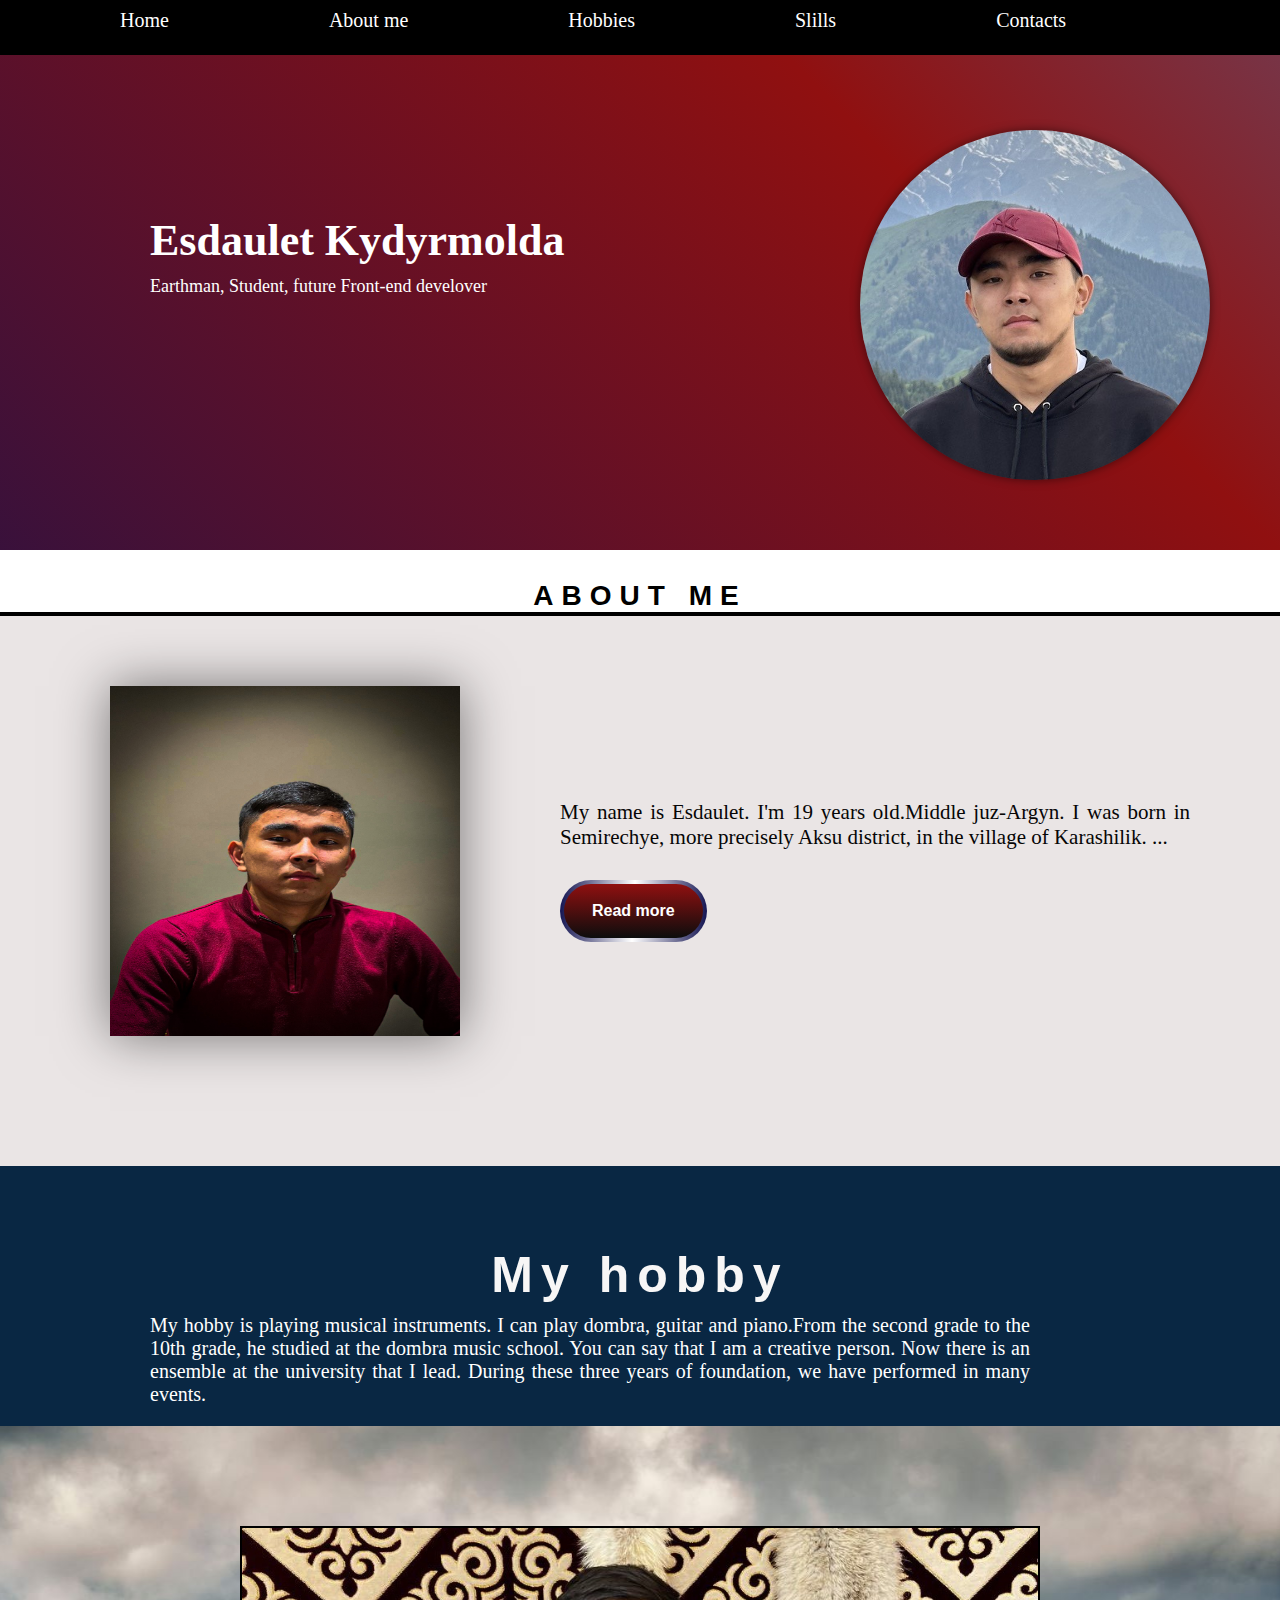
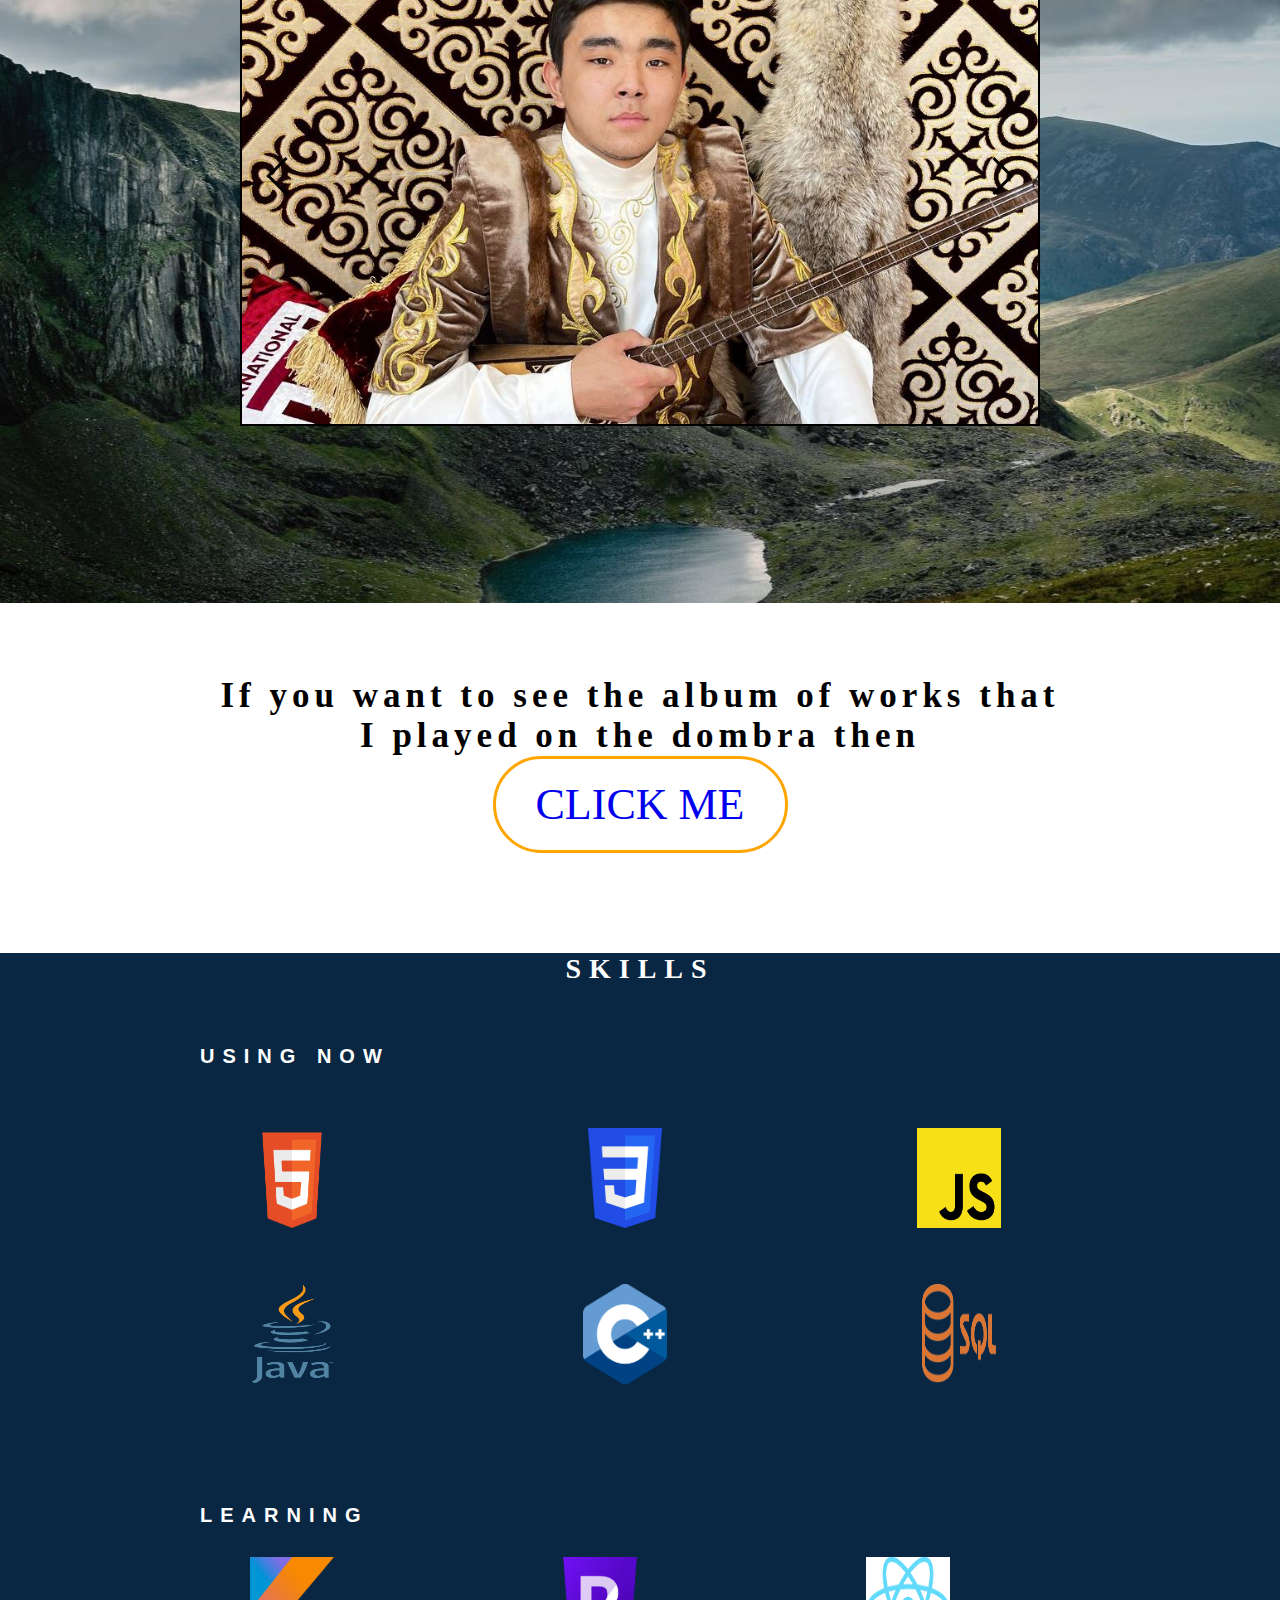
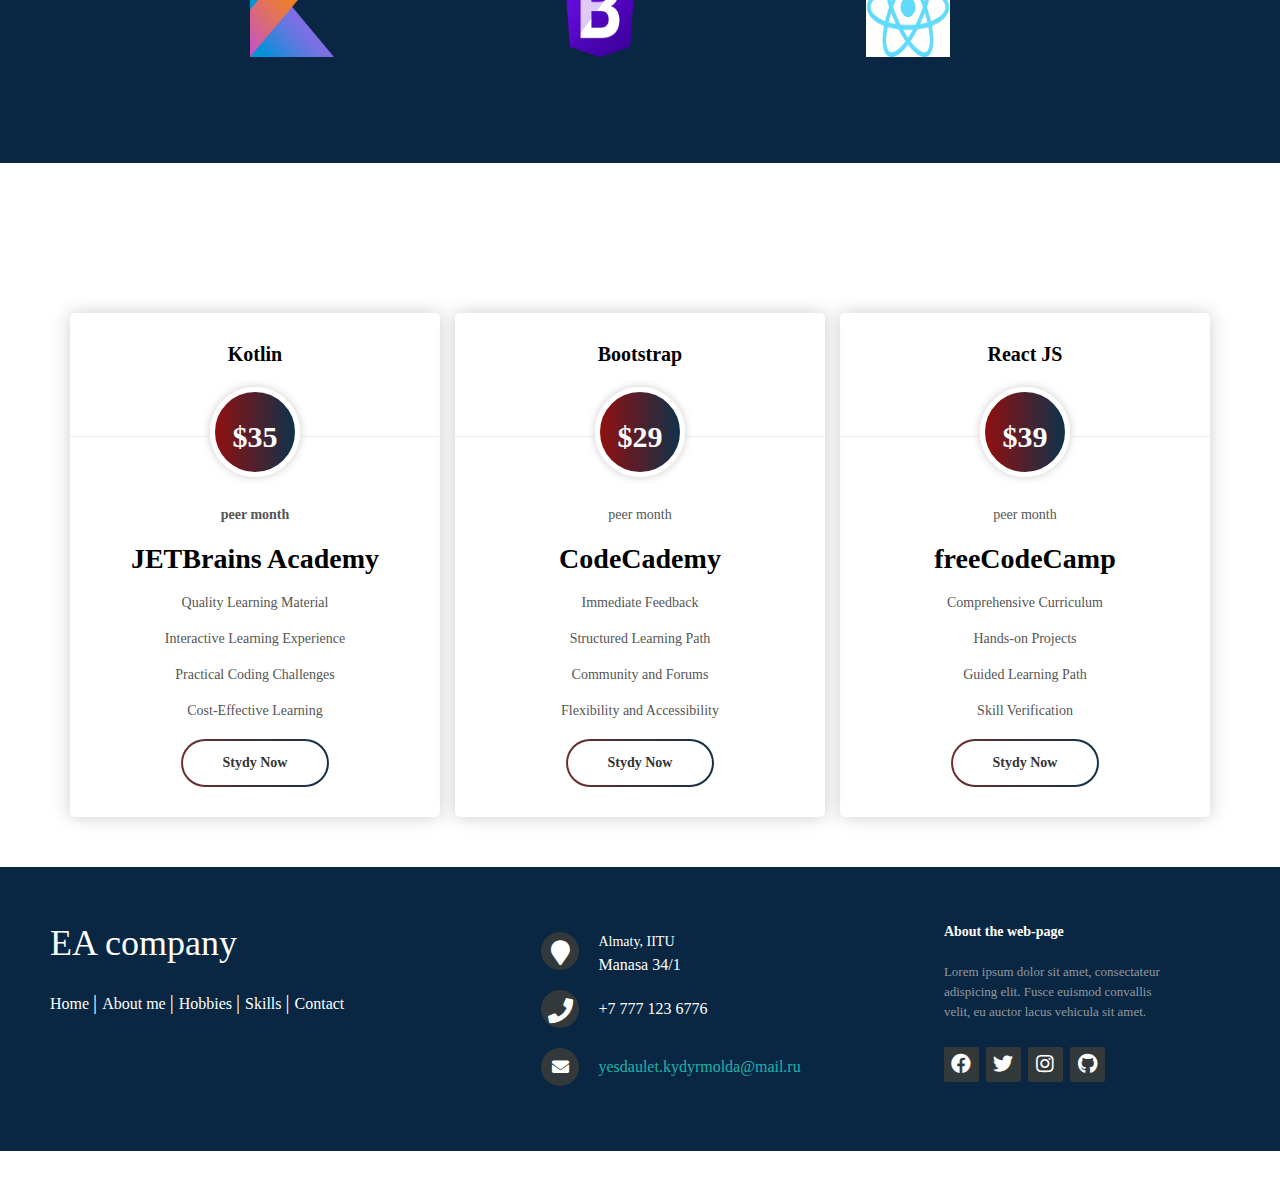
<file: index.html>
<!DOCTYPE html>
<html lang="en">

<head>
    <meta charset="UTF-8">
    <meta name="viewport" content="width=device-width, initial-scale=1.0">
    <title>About ME</title>
    <link rel="stylesheet" href="style.css">
    <link rel="stylesheet" type="text/css"
        href="https://cdnjs.cloudflare.com/ajax/libs/font-awesome/5.15.1/css/all.min.css">
    <link rel="stylesheet" href="https://cdnjs.cloudflare.com/ajax/libs/font-awesome/6.4.0/css/all.min.css"
        integrity="sha512-iecdLmaskl7CVkqkXNQ/ZH/XLlvWZOJyj7Yy7tcenmpD1ypASozpmT/E0iPtmFIB46ZmdtAc9eNBvH0H/ZpiBw=="
        crossorigin="anonymous" referrerpolicy="no-referrer" />
    <link rel="icon" href="images/ea.png" type="image/x-icon">

</head>

<body>
    <header class="header">
        <div>
            <a id="section"></a>
            <div class="menu">
                <ul class="container">
                    <li><a href="#section" class="hover1">Home</a></li>
                    <li><a href="#section1" class="hover1">About me</a></li>
                    <li><a href="#section2" class="hover1">Hobbies</a></li>
                    <li><a href="#section3" class="hover1">Slills</a></li>
                    <li><a href="#section4" class="hover1">Contacts</a></li>

                </ul>
            </div>
            <div class="container-2">

                <div class="first-text">
                    <h1>Esdaulet Kydyrmolda</h1>
                    <p> Earthman, Student, future Front-end develover</p>
                </div>
                <div class="circle" class="image-container" id="image-container">
                    <img src="images/img-me.jpg" alt="myPhoto" id="image">
                </div>
            </div>
        </div>
        <a id="section1"></a>
    </header>
    <main>
        <div>
            <h1 class="h1-2">ABOUT ME</h1>
            <hr style="border-width: 2px;" color="black">
        </div>
        <div class="allabout">
            <div class="about-block">
                <div class="img-me-2">
                    <img src="images/IMG_6398.JPG" alt="">
                </div>
                <div class="second-text">
                    <p>My name is Esdaulet. I'm 19 years old.Middle juz-Argyn. I was born in Semirechye, more precisely
                        Aksu district, in
                        the village of Karashilik. <span id="dots">...</span><span id="more">I studied there for 11
                            years of school. In 2021, I entered IITU.Now I
                            am a third-year university student.I love programming and am now studying nonstop to become
                            a
                            web developer next year.
                        </span></p>
                    <button onclick="myFunction()" class="button-78" id="button-78">Read more</button>
                </div>
            </div>
        </div>

        <div class="main-hobby">
            <div class="hobby-block">
                <a id="section2"></a>
                <div class="h-boddy">
                    <h1>My hobby</h1>
                    <p>My hobby is playing musical instruments. I can play dombra, guitar and piano.From the second
                        grade to the 10th grade, he studied at the dombra music school. You can say that I am a creative
                        person. Now there is an ensemble at the university that I lead. During these three years of
                        foundation, we have performed in many events.</p>
                </div>
                <div class="carousel-wrapper">
                    <span id="item-1"></span>
                    <span id="item-2"></span>
                    <span id="item-3"></span>
                    <div class="carousel-item item-1">
                        <a href="#item-3" class="arrow-prev arrow"></a>
                        <a href="#item-2" class="arrow-next arrow"></a>
                    </div>
                    <div class="carousel-item item-2">
                        <a href="#item-1" class="arrow-prev arrow"></a>
                        <a href="#item-3" class="arrow-next arrow"></a>
                    </div>
                    <div class="carousel-item item-3">
                        <a href="#item-2" class="arrow-prev arrow"></a>
                        <a href="#item-1" class="arrow-next arrow"></a>
                    </div>
                    <div class="arrow-prev" onclick="prevItem()"></div>
                    <div class="arrow-next" onclick="nextItem()"></div>
                </div>
                <div class="if-you">
                    <p>If you want to see the album of works that <br> I played on the dombra then</p>
                    <div>
                        <button style="color: white; "><a class="my-button" style="text-decoration: none;"
                                href="second_ind.html">click me</a>

                            <span class="first"></span>
                            <span class="second"></span>
                            <span class="third"></span>
                            <span class="fourth"></span>
                        </button>
                    </div>

                </div>
            </div>
        </div>

        <a id="section3"></a>
        <div class="main-ski">
            <div class="h1-3">
                <h1>SKILLS</h1>
            </div>
            <h1 class="h1-3-1">USING NOW</h1>
            <div class="ski-block">
                <img src="images/logo11.png" alt="">
                <img src="images/logo2.png" alt="">
                <img src="images/logo3.png" alt="">
                <img src="images/logo4.png" alt="">
                <img src="images/logo5.png" alt="">
                <img src="images/logo6.png" alt="">
            </div>
            <h1 class="h1-3-2">LEARNING</h1>
            <div class="ski-block-2">
                <img src="images/logo7.png" alt="">
                <img src="images/logo9.png" alt="">
                <img src="images/logo10.png" alt="">
            </div>
            <div class="scroll-trigger"></div>
            <div class="text-container">
                <span class="animated-text">
                    Here is a table of the platforms from which I study these skills.
                    If you are interested, you can watch which one you choose.
                </span>
            </div>


        </div>

        <div class="wrapper">
            <div class="pricing-table gprice-single">
                <div class="head">
                    <h4 class="title">Kotlin</h4>
                </div>
                <div class="content">
                    <div class="price">
                        <h1>$35</h1>
                    </div>
                    <ul>
                        <li>
                            <h4>peer month</h4>
                        </li>
                        <h1>JETBrains Academy</h1>
                        <li>Quality Learning Material</li>
                        <li>Interactive Learning Experience</li>
                        <li> Practical Coding Challenges </li>
                        <li> Cost-Effective Learning</li>

                    </ul>
                    <div class="sign-up">
                        <a href="https://www.codecademy.com/" class="btn bordered radius">Stydy Now</a>
                    </div>
                </div>
            </div>
            <div class="pricing-table gprice-single">
                <div class="head">
                    <h4 class="title">Bootstrap</h4>
                </div>
                <div class="content">
                    <div class="price">
                        <h1>$29</h1>
                    </div>
                    <ul>
                        <li>peer month</li>
                        <h1>CodeCademy</h1>
                        <li>Immediate Feedback</li>
                        <li>Structured Learning Path</li>
                        <li>Community and Forums</li>
                        <li>Flexibility and Accessibility</li>


                    </ul>
                    <div class="sign-up">
                        <a href="https://www.jetbrains.com/pages/academy/kotlin/?source=google&medium=cpc&campaign=CIS_en_CIS_JBAcademy_Kotlin_Tracks_Search&term=learn%20kotlin&content=545558208681&gad=1&gclid=Cj0KCQjwm66pBhDQARIsALIR2zAWIFZl-XzAjYzYBRLZJS85OfbZANC3gmuMQosTIyTuoCcwbkqxwSEaAgYyEALw_wcB"
                            class="btn bordered radius">Stydy Now</a>
                    </div>
                </div>
            </div>
            <div class="pricing-table gprice-single">
                <div class="head">
                    <h4 class="title">React JS</h4>
                </div>
                <div class="content">
                    <div class="price">
                        <h1>$39</h1>
                    </div>
                    <ul>
                        <li>peer month</li>
                        <h1>freeCodeCamp</h1>
                        <li>Comprehensive Curriculum</li>
                        <li>Hands-on Projects</li>
                        <li>Guided Learning Path</li>
                        <li>Skill Verification</li>
                    </ul>
                    <div class="sign-up">
                        <a href="https://www.freecodecamp.org/" class="btn bordered radius">Stydy Now</a>
                    </div>
                </div>
            </div>
        </div>
    </main>
    <a id="section4"></a>
    <footer class="footer-distributed">

        <div class="footer-left">

            <h3>EA company<span></span></h3>

            <p class="footer-links">
                <a href="" id="section" class="link-1">Home</a>

                <a href="#" id="section1">About me</a>

                <a href="#" id="section2">Hobbies</a>

                <a href="#" id="section3">Skills</a>

                <a href="#" id="section4">Contact</a>
            </p>
        </div>
        <div class="footer-center">
            <div>
                <i class="fa fa-map-marker"></i>
                <p><span>Almaty, IITU</span>Manasa 34/1</p>
            </div>
            <div>
                <i class="fa fa-phone"></i>
                <p>+7 777 123 6776</p>
            </div>
            <div>
                <i class="fa fa-envelope"></i>
                <p><a href="mailto:support@company.com">yesdaulet.kydyrmolda@mail.ru</a></p>
            </div>
        </div>
        <div class="footer-right">
            <p class="footer-company-about">
                <span>About the web-page</span>
                Lorem ipsum dolor sit amet, consectateur adispicing elit. Fusce euismod convallis velit, eu auctor lacus
                vehicula sit amet.
            </p>
            <div class="footer-icons">
                <a href="https://ru-ru.facebook.com/"><i class="fab fa-facebook"></i></a>
                <a href="https://twitter.com/?lang=ru"><i class="fab fa-twitter"></i></a>
                <a href="https://www.instagram.com/"><i class="fab fa-instagram"></i></a>
                <a href="https://github.com/"><i class="fab fa-github"></i></a>
            </div>
        </div>
        <a href="#top" class="back-to-top" title="Back to Top"> 
            <img src="./images/up-arrow.svg" alt="Back to Top" class="back-to-top__image"/> 
          </a>
    </footer>
    <script src="main.js"></script>

</body>

</html>
</file>
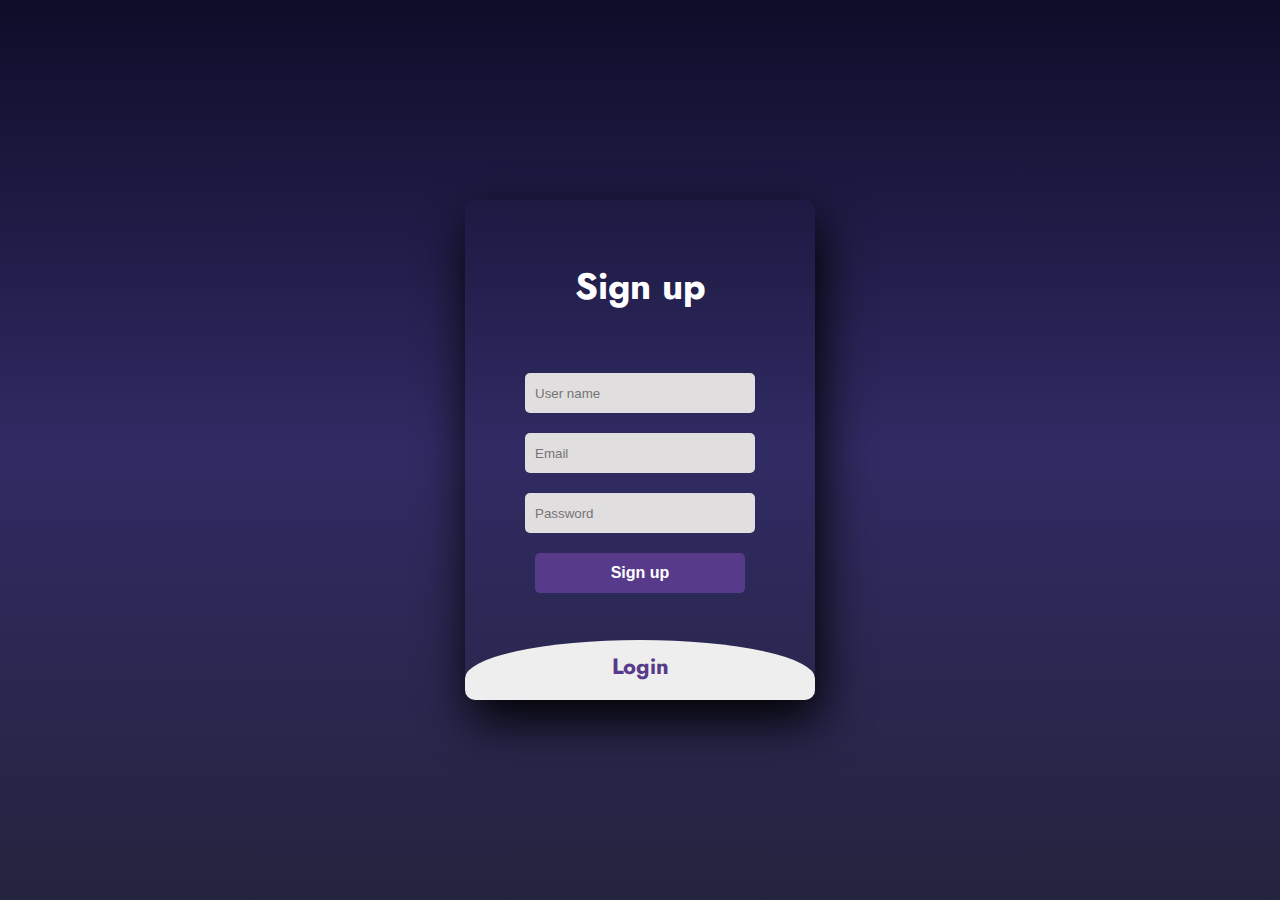
<file: loginpage.html>
<!DOCTYPE html>
<html>
<head>
	<title>Login</title>
	<link rel="stylesheet" type="text/css" href="style_login.css">
<link href="https://fonts.googleapis.com/css2?family=Jost:wght@500&display=swap" rel="stylesheet">
<link rel="icon" href="images/ea.png" type="image/x-icon">

</head>
<body><!---->
	<div class="main">  	
		<input type="checkbox" id="chk" aria-hidden="true">

			<div class="signup">
				<form>
					<label for="chk" aria-hidden="true">Sign up</label>
					<input type="text" name="txt" placeholder="User name" required="Заполните ">
					<input type="email" name="email" placeholder="Email" required="Тоже">
					<input type="password" name="pswd" placeholder="Password" required="">
					<button ><a class="my-bunu" href="index.html">Sign up</a></button>
				</form>
			</div>
			<div class="login">
				<form>
					<label for="chk" aria-hidden="true">Login</label>
					<input type="email" name="email" placeholder="Email" required="">
					<input type="password" name="pswd" placeholder="Password" required="">
					<button><a class="my-bunu" href="index.html">Login</a></button>
				</form>
			</div>
	</div>
</body>
</html>
</file>
<file: style.css>
.menu {
  display: flex;
  background-color: rgb(0, 0, 0);
  height: 70px;
  width: 100%;
  justify-content: flex-start;
  align-items: center;
  position: fixed;
  margin-top: 25px;
  z-index: 1;
  transition: background-color 0.8s;

}

.menu.scrolled {
  background-color: rgb(0, 0, 0, 0.5);
}

.container {
  display: flex;
  align-items: center;
}

.menu li {
  margin-top: 10px;
  list-style-type: none;
  margin: 0 40px;
  color: rgb(12, 12, 12);
}

.menu ul li a {
  text-decoration: none;
  color: white;
  font-family: Cambria, Cochin, Georgia, Times, 'Times New Roman', serif;
  font-size: 20px;
  margin-left: 80px;
  font: bolder;
}

.hover1:hover {
  display: flex;
  background-color: white;
  color: black;
  height: 50px;
  width: 60px;
  align-items: center;
  border-radius: 10px;
}

@keyframes gradientAnimation {
  0% {
    background-position: 0% 50%;
  }
  50% {
    background-position: 100% 50%;
  }
  100% {
    background-position: 0% 50%;
  }
}
header {
  background: linear-gradient(45deg, #11114f, #901010, #3498db); 
  background-size: 200% 200%;
  animation: gradientAnimation 5s infinite; }

.first-text {
  margin-left: 150px;
  width: 550px;
  margin-top: 1px;
  color: white;
}

.first-text h1 {
  font-size: 44px;
}

.first-text p {
  margin-top: 10px;
  font-size: 18px;
  width: 400px;
}

.container-2 {
  display: flex;
  align-items: center;
  justify-content: space-between;
  margin-top: -40px;
}

.circle {
  border-radius: 50%;
  overflow: hidden;
  position: relative;
  margin-top: 100px;
  display: flex;
  justify-content: flex-end;
  padding: 70px;
}

#image {

  height: auto;
  border-radius: 50%;
  box-shadow: 0 0 10px rgba(0, 0, 0, 0.5);
  width: 350px;
  height: 350px;
}

#image:hover {
  background-image: url(images/photo_2023-09-23_14-34-08.jpg);
}



/*.img-me {
    margin-top: 100px;
    width: 50%;
    display: flex;
    justify-content: flex-end;
    padding: 70px;
}

.img-me img {
    border-radius: 50%;
    box-shadow: 0 0 10px rgba(0, 0, 0, 0.5);
    width: 350px;
    height: 350px;
}*/

.h1-2 {
  margin-top: 30px;
  text-align: center;
  letter-spacing: 8px;
  font-family: 'Gill Sans', 'Gill Sans MT', Calibri, 'Trebuchet MS', sans-serif;

}

.allabout {
  background-color: #eae5e5;

}

.about-block {
  display: flex;
  align-items: center;
  justify-content: space-between;
  margin-block-end: 0px;
  margin-left: 60px;

}

.img-me-2 {
  margin-top: 60px;
  width: 50%;
  display: flex;
  justify-content: flex-end;
  padding: 10px;
  margin-left: 40px;
  margin-block-end: 120px;
}

.img-me-2 img {
  box-shadow: 0 0 50px rgba(0, 0, 0, 0.5);
  width: 350px;
  height: 350px;
}

.second-text {
  margin-top: -70px;
  color: rgb(6, 6, 6);
  padding: 90px;
  text-align: justify;
  font-size: 21px;
}


.button-78 {
  align-items: center;
  appearance: none;
  background-clip: padding-box;
  background-color: white;
  background-image: none;
  border-style: none;
  box-sizing: border-box;
  color: #fff;
  cursor: pointer;
  display: inline-block;
  flex-direction: row;
  flex-shrink: 0;
  font-family: Eina01, sans-serif;
  font-size: 16px;
  font-weight: 800;
  justify-content: center;
  line-height: 24px;
  margin: 0;
  min-height: 34px;
  outline: none;
  overflow: visible;
  padding: 19px 26px;
  pointer-events: auto;
  position: relative;
  text-align: center;
  text-decoration: none;
  text-transform: none;
  user-select: none;
  -webkit-user-select: none;
  touch-action: manipulation;
  vertical-align: middle;
  width: auto;
  word-break: keep-all;
  z-index: 0;
  top: 30px;
}

@media (min-width: 768px) {
  .button-78 {
    padding: 19px 32px;
  }
}

.button-78:before,
.button-78:after {
  border-radius: 80px;
}

.button-78:before {
  background-image: linear-gradient(92.83deg, #11114f 0, #ffffff, #11114f 100%);
  content: "";
  display: block;
  height: 100%;
  left: 0;
  overflow: hidden;
  position: absolute;
  top: 0;
  width: 100%;
  z-index: -2;
}

.button-78:after {
  background-color: white;
  background-image: linear-gradient(#901010 0, #0c0d0d 100%);
  bottom: 4px;
  content: "";
  display: block;
  left: 4px;
  overflow: hidden;
  position: absolute;
  right: 4px;
  top: 4px;
  transition: all 100ms ease-out;
  z-index: -1;
}

.button-78:hover:not(:disabled):before {
  background: linear-gradient(92.83deg, #901010 0%, #11114f 100%);
}

.button-78:hover:not(:disabled):after {
  bottom: 0;
  left: 0;
  right: 0;
  top: 0;
  transition-timing-function: ease-in;
  opacity: 0;
}

.button-78:active:not(:disabled) {
  color: #ccc;
}

.button-78:active:not(:disabled):before {
  background-image: linear-gradient(0deg, rgba(255, 255, 255, 0.2), rgba(0, 0, 0, .2)), linear-gradient(92.83deg, #901010 0, #901010 100%);
}

.button-78:active:not(:disabled):after {
  background-image: linear-gradient(#901010 0, #ffffff 100%);
  bottom: 4px;
  left: 4px;
  right: 4px;
  top: 4px;
}

.button-78:disabled {
  cursor: default;
  opacity: .24;
}

#more {
  display: none;
}


.hobby-block {
  background-image: url(images/fixed-footer.jpg);
  background-repeat: no-repeat;
  background-position: center center;

}

.h-boddy {
  display: block;
  background-color: #092743;
  width: 100%;
  padding: 10px;
  z-index: -2;
}

.h-boddy p {
  width: 900px;
  padding: 10px;
  font-size: 20px;
  text-align: justify;
  color: rgb(255, 255, 255);
  margin-left: 130px;
}

.h-boddy h1 {
  margin-top: 70px;
  font-size: 50px;
  text-align: center;
  color: rgb(247, 246, 246);
  letter-spacing: 8px;
  font-family: 'Gill Sans', 'Gill Sans MT', Calibri, 'Trebuchet MS', sans-serif;
}

.carousel-wrapper {
  height: 500px;
  position: relative;
  width: 800px;
  display: block;
  margin: 50px auto;
  border: 2px solid black;
  z-index: 0;
  margin-top: 100px;
}

.carousel-item {
  position: absolute;
  top: 0;
  bottom: 0;
  left: 0;
  right: 0;
  padding: 25px 50px;
  opacity: 0;
  transition: all 0.5s ease-in-out;
}

.arrow {
  border: solid black;
  border-width: 0 3px 3px 0;
  display: inline-block;
  padding: 12px;
}

.arrow-prev {
  left: 30px;
  position: absolute;
  top: 50%;
  transform: translateY(-50%) rotate(135deg);
}

.arrow-next {
  right: 30px;
  position: absolute;
  top: 50%;
  transform: translateY(-50%) rotate(-45deg);
}

[id^="item"] {
  display: none;
}

.item-1 {
  z-index: 2;
  opacity: 1;
  background: url('images/img--3.jpg');
  background-size: cover;
}

.item-2 {
  background: url('images/img-4.jpg');
  background-size: cover;
}

.item-3 {
  background: url('images/img-me2.jpg');
  background-size: cover;
  object-fit: cover;
}

*:target~.item-1 {
  opacity: 0;
}

#item-1:target~.item-1 {
  opacity: 1;
}

#item-2:target~.item-2,
#item-3:target~.item-3 {
  z-index: 3;
  opacity: 1;
}

.h1-3 {
  margin-top: 15px;
  color: white;
  text-align: center;
  letter-spacing: 8px;
  font-family: 'Gill Sans', 'Gill Sans MT', Calibri, 'Trebuchet MS', sans-serif;
}

.h1-3-1 {
  color: white;
  text-align: left;
  font-size: 20px;
  margin-left: 200px;
  margin-top: 60px;
  letter-spacing: 8px;
  font-family: 'Gill Sans', 'Gill Sans MT', Calibri, 'Trebuchet MS', sans-serif
}

.h1-3-2 {
  color: white;
  text-align: left;
  font-size: 20px;
  margin-left: 200px;
  margin-top: -130px;
  letter-spacing: 8px;
  font-family: 'Gill Sans', 'Gill Sans MT', Calibri, 'Trebuchet MS', sans-serif
}

.ski-block {
  margin: 250px;
  margin-top: 60px;
  display: grid;
  grid-template-columns: repeat(3, 1fr);
  grid-column-gap: 220px;
  grid-row-gap: 4em;
  z-index: -1;
}

.ski-block img {
  width: 84px;
  height: 100px;
  grid-column-gap: 15px;
  grid-row: 10px;
}

.ski-block-2 {
  margin: 250px;
  margin-top: 30px;
  display: grid;
  grid-template-columns: repeat(4, 1fr);
  grid-column-gap: 16em;
  grid-row-gap: 4em;
}

.ski-block-2 img {
  width: 84px;
  height: 100px;
  grid-column-gap: 5px;
  grid-row: 10px;
}

.main-ski {
  width: 100%;
  height: 810px;
  margin-block-end: 500px;
  background-color: #092743;
  margin-top: 100px;
}

@import url(https://fonts.googleapis.com/css?family=Open+Sans:400,500,300,700);

* {
  font-family: Open Sans;
}

.footer-distributed {
  background: #092743;
  box-shadow: 0 1px 1px 0 rgba(0, 0, 0, 0.12);
  box-sizing: border-box;
  width: 100%;
  text-align: left;
  font: bold 16px sans-serif;
  padding: 55px 50px;
}

.footer-distributed .footer-left,
.footer-distributed .footer-center,
.footer-distributed .footer-right {
  display: inline-block;
  vertical-align: top;
}

/* Footer left */

.footer-distributed .footer-left {
  width: 40%;
}

/* The company logo */

.footer-distributed h3 {
  color: #ffffff;
  font: normal 36px 'Open Sans', cursive;
  margin: 0;
}

.footer-distributed h3 span {
  color: lightseagreen;
}

/* Footer links */

.footer-distributed .footer-links {
  color: #ffffff;
  margin: 20px 0 12px;
  padding: 0;
}

.footer-distributed .footer-links a {
  display: inline-block;
  line-height: 1.8;
  font-weight: 400;
  text-decoration: none;
  color: inherit;
}

.footer-distributed .footer-company-name {
  color: #222;
  font-size: 14px;
  font-weight: normal;
  margin: 0;
}

/* Footer Center */

.footer-distributed .footer-center {
  width: 35%;
}

.footer-distributed .footer-center i {
  background-color: #33383b;
  color: #ffffff;
  font-size: 25px;
  width: 38px;
  height: 38px;
  border-radius: 50%;
  text-align: center;
  line-height: 42px;
  margin: 10px 15px;
  vertical-align: middle;
}

.footer-distributed .footer-center i.fa-envelope {
  font-size: 17px;
  line-height: 38px;
}

.footer-distributed .footer-center p {
  display: inline-block;
  color: #ffffff;
  font-weight: 400;
  vertical-align: middle;
  margin: 0;
}

.footer-distributed .footer-center p span {
  display: block;
  font-weight: normal;
  font-size: 14px;
  line-height: 2;
}

.footer-distributed .footer-center p a {
  color: lightseagreen;
  text-decoration: none;
  ;
}

.footer-distributed .footer-links a:before {
  content: "|";
  font-weight: 300;
  font-size: 20px;
  left: 0;
  color: #fff;
  display: inline-block;
  padding-right: 5px;
}

.footer-distributed .footer-links .link-1:before {
  content: none;
}

/* Footer Right */

.footer-distributed .footer-right {
  width: 20%;
}

.footer-distributed .footer-company-about {
  line-height: 20px;
  color: #92999f;
  font-size: 13px;
  font-weight: normal;
  margin: 0;
}

.footer-distributed .footer-company-about span {
  display: block;
  color: #ffffff;
  font-size: 14px;
  font-weight: bold;
  margin-bottom: 20px;
}

.footer-distributed .footer-icons {
  margin-top: 25px;
}

.footer-distributed .footer-icons a {
  display: inline-block;
  width: 35px;
  height: 35px;
  cursor: pointer;
  background-color: #33383b;
  border-radius: 2px;

  font-size: 20px;
  color: #ffffff;
  text-align: center;
  line-height: 35px;

  margin-right: 3px;
  margin-bottom: 5px;
}


@media (max-width: 880px) {

  .footer-distributed {
    font: bold 14px sans-serif;
  }

  .footer-distributed .footer-left,
  .footer-distributed .footer-center,
  .footer-distributed .footer-right {
    display: block;
    width: 100%;
    margin-bottom: 40px;
    text-align: center;
  }

  .footer-distributed .footer-center i {
    margin-left: 0;
  }
}

#scrollToTopBtn {
  display: none;
  position: fixed;
  bottom: 20px;
  right: 20px;
  padding: 10px;
  background-color: #3498db;
  color: white;
  border: none;
  border-radius: 5px;
  cursor: pointer;
}

#scrollToTopBtn.show {
  display: block;
}

#scrollToTopBtn.hide {
  display: none;
}

.if-you {
  text-align: center;
  margin-top: 250px;
  letter-spacing: 5px;
  font-weight: bold;
  font-family: 'Gill Sans', 'Gill Sans MT', Calibri, 'Trebuchet MS', sans-serif;
  font-size: 35px;
}
.text-container {
  overflow: hidden;
  text-align: center;
  margin-top: -150px;
  letter-spacing: 5px;
  font-weight: bold;
  font-family: 'Gill Sans', 'Gill Sans MT', Calibri, 'Trebuchet MS', sans-serif;
  font-size: 35px;
}
  
.animated-text {
  display: inline-block;
  opacity: 0;
  animation: slideIn 1s forwards;
}

.animated {
  animation: slideIn 1s forwards;
}

@keyframes slideIn {
  from {
      transform: translateX(-100%);
      opacity: 0;
  }
  to {
      transform: translateX(0);
      opacity: 1;
  }
}

* {
  margin: 0;
  padding: 0;
  box-sizing: border-box;
}

.my-button :active {
  color: white;
}

.my-button::before {
  color: #ffa500;
}


.my-button:visited {
  color: black;
}



.my-button :hover {
  color: white;
}


button {
  border: none;
  padding: 20px 40px;
  font-size: 44px;
  position: relative;
  background: transparent;
  color: #ffa500;
  text-transform: uppercase;
  border: 3px solid #ffa500;
  cursor: pointer;
  transition: all 0.7s;
  overflow: hidden;
  border-radius: 100px;
}

button:hover {
  color: #020202;
}

span {
  transition: all 0.7s;
  z-index: -1;
}

button .first {
  content: "";
  position: absolute;
  right: 100%;
  top: 0;
  width: 25%;
  height: 100%;
  background: #ffa500;
}

button:hover .first {
  top: 0;
  right: 0;
}

button .second {
  content: "";
  position: absolute;
  left: 25%;
  top: -100%;
  height: 100%;
  width: 25%;
  background: #ffa500;
}

button:hover .second {
  top: 0;
  left: 50%;
}

button .third {
  content: "";
  position: absolute;
  left: 50%;
  height: 100%;
  top: 100%;
  width: 25%;
  background: #ffa500;
}

button:hover .third {
  top: 0;
  left: 25%;
}

button .fourth {
  content: "";
  position: absolute;
  left: 100%;
  top: 0;
  height: 100%;
  width: 25%;
  background: #ffa500;
}

button:hover .fourth {
  top: 0;
  left: 0;
}

*{
  margin: 0;
  padding: 0;
  box-sizing: border-box;
}
body{
  font-family: 'Montserrat', sans-serif;
  font-size: 14px;

}
.wrapper{
  display: grid;
  grid-template-columns: repeat(3,1fr);
  grid-gap: 15px;
  margin: 50px;
  padding: 0px 20px;
  margin-top: -25em;

}
.pricing-table{
 box-shadow: 0px 0px 18px #ccc;
 text-align: center;
 padding: 30px 0px;
 border-radius: 5px;
 position: relative;

}
.pricing-table .head {
  border-bottom:1px solid #eee;
  padding-bottom: 50px;
  transition: all 0.5s ease;
}
.pricing-table:hover .head{
 border-bottom:1px solid #8E2DE2;
 
}

.pricing-table .head .title{
  margin-bottom: 20px;
  font-size: 20px;
  font-weight: 700;
}

.pricing-table .content .price{
  background:linear-gradient(to right, #901010 0%, #0e324a 100%);
  width: 90px;
  height: 90px;
  margin: auto;
  line-height: 90px;
  border-radius: 50%;
  border: 5px solid #fff;
  box-shadow: 0px 0px 10px #ccc;
  margin-top: -50px;
   transition: all 0.5s ease;
}
.pricing-table:hover .content .price{
  transform: scale(1.2);

}
.pricing-table .content .price h1{
  color:#fff;
  font-size: 30px;
  font-weight: 700;
}
.pricing-table .content ul{
 list-style-type: none;
 margin-bottom: 20px;
 padding-top: 10px;
}

.pricing-table .content ul li{
  margin: 20px 0px;
  font-size: 14px;
  color:#555;
}

.pricing-table .content .sign-up{
  background:linear-gradient(to right, #6d2d2d 0%, #0e324a 100%);
  border-radius: 40px;
  font-weight: 500;
  position: relative;
  display: inline-block;
}


.pricing-table .btn {
color: #fff;
padding: 14px 40px;
display: inline-block;
text-align: center;
font-weight: 600;
-webkit-transition: all 0.3s linear;
-moz-transition: all 0.3 linear;
transition: all 0.3 linear;
border: none;
font-size: 14px;
text-transform: capitalize;
position: relative;
text-decoration: none;
  margin: 2px;
  z-index: 9999;
  text-decoration: none;
  border-radius:50px;

}

.pricing-table .btn:hover{
box-shadow: 0px 0px 15px rgba(0, 0, 0, 0.3);
}

.pricing-table .btn.bordered {
z-index: 50;
color: #333;
}
.pricing-table:hover .btn.bordered{
color:#fff !important;
}

.pricing-table .btn.bordered:after {
background: #fff none repeat scroll 0 0;
border-radius: 50px;
content: "";
height: 100%;
left: 0;
position: absolute;
top: 0;
-webkit-transition: all 0.3s linear;
-moz-transition: all 0.3 linear;
transition: all 0.3 linear;
width: 100%;
z-index: -1;	
-webkit-transform:scale(1);
-moz-transform:scale(1);
transform:scale(1);
}
.pricing-table:hover .btn.bordered:after{
opacity:0;
transform:scale(0);
}

@media screen and (max-width:768px){
 .wrapper{
      grid-template-columns: repeat(2,1fr);
  } 
}

@media screen and (max-width:600px){
 .wrapper{
      grid-template-columns: 1fr;
  } 
}

.back-to-top { 
  position: fixed; 
  bottom: 4rem; 
  right: 4rem; 
  display: flex; 
  justify-content: center; 
  align-items: center; 
  height: 5.5rem; 
  width: 5.5rem; 
  background-color: var(--pink); 
  border-radius: 50%; 
  z-index: 10; 
  visibility: hidden; 
  transition: all .4s; 
} 

.back-to-top__image { 
  height: 70%; 
} 

@media(max-width: 900px) { 
  .back-to-top { 
      right: 2rem; 
  } 
} 

@media(max-width: 500px) { 
  .back-to-top { 
      right: 1rem; 
  } 
}
</file>
<file: style_login.css>
body{
	margin: 0;
	padding: 0;
	display: flex;
	justify-content: center;
	align-items: center;
	min-height: 100vh;
	font-family: 'Jost', sans-serif;
	background: linear-gradient(to bottom, #0f0c29, #302b63, #24243e);
}
.main{
	width: 350px;
	height: 500px;
	background: red;
	overflow: hidden;
	background: url("https://doc-08-2c-docs.googleusercontent.com/docs/securesc/68c90smiglihng9534mvqmq1946dmis5/fo0picsp1nhiucmc0l25s29respgpr4j/1631524275000/03522360960922298374/03522360960922298374/1Sx0jhdpEpnNIydS4rnN4kHSJtU1EyWka?e=view&authuser=0&nonce=gcrocepgbb17m&user=03522360960922298374&hash=tfhgbs86ka6divo3llbvp93mg4csvb38") no-repeat center/ cover;
	border-radius: 10px;
	box-shadow: 5px 20px 50px #000;
}
#chk{
	display: none;
}
.signup{
	position: relative;
	width:100%;
	height: 100%;
}
label{
	color: #fff;
	font-size: 2.3em;
	justify-content: center;
	display: flex;
	margin: 60px;
	font-weight: bold;
	cursor: pointer;
	transition: .5s ease-in-out;
}
input{
	width: 60%;
	height: 20px;
	background: #e0dede;
	justify-content: center;
	display: flex;
	margin: 20px auto;
	padding: 10px;
	border: none;
	outline: none;
	border-radius: 5px;
}
button{
	width: 60%;
	height: 40px;
	margin: 10px auto;
	justify-content: center;
	display: block;
	color: #fff;
	background: #573b8a;
	font-size: 1em;
	font-weight: bold;
	margin-top: 20px;
	outline: none;
	border: none;
	border-radius: 5px;
	transition: .2s ease-in;
	cursor: pointer;
}

.my-bunu{
	text-decoration: none;
	color: white;
}

.my-bunu  :active{
	color: white;
  }

  .my-bunu::before{
	color:#faf9f8 ;
  }
  

.my-bunu :visited{
color: white;
}

button:hover{
	background: #6d44b8;
}
.login{
	height: 460px;
	background: #eee;
	border-radius: 60% / 10%;
	transform: translateY(-180px);
	transition: .8s ease-in-out;
}
.login label{
	color: #573b8a;
	transform: scale(.6);
}

#chk:checked ~ .login{
	transform: translateY(-500px);
}
#chk:checked ~ .login label{
	transform: scale(1);	
}
#chk:checked ~ .signup label{
	transform: scale(.6);
}
</file>
